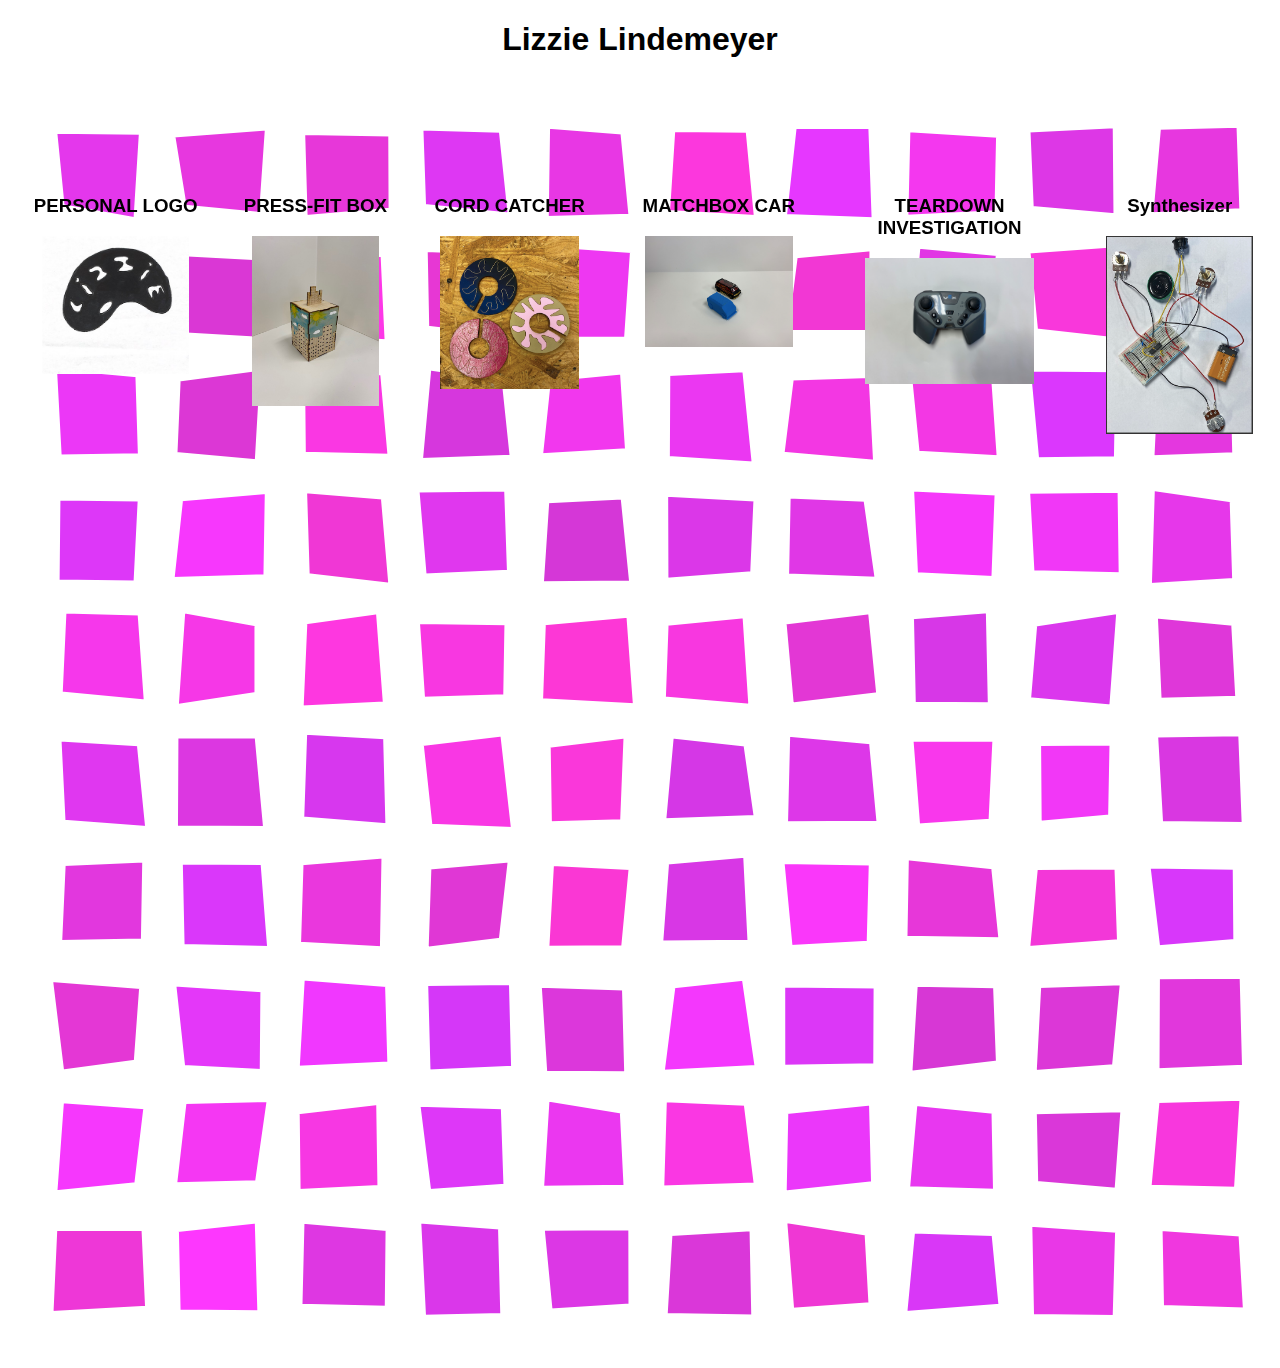
<file: index.html>
<!DOCTYPE html><html lang="en"><head>
    <script src="p5.js"></script>
    <script src="p5.sound.min.js"></script>
    <link rel="stylesheet" type="text/css" href="style.css">
    <meta charset="utf-8">

  </head>
  <body><table>
      <tbody><tr>
        <td>
          <h3> PERSONAL LOGO</h3>
          <a href = "Logo/Logo_Reflection.html">
            <img src="Logo/LizzieLogoFinal.jpg" width="70%">
            </a>
        </td>
        <td>
          <h3>PRESS-FIT BOX </h3>
          <a href = "https://drive.google.com/file/d/1OBPZG6wetkgTwmv93fO6m--6EAdEe0kt/view?usp=sharing ">
            <img src="PuzzleFitBoxProject/Puzzlefitbox.jpg" width="70%">
          </a>
        </td>
        <td>
          <h3> CORD CATCHER</h3>
          <a href = "CordCatcher/CordCatcher_Reflection.html">
            <img src="CordCatcher/FinalCordCatcher.jpg" width="70%">
            </a>
          </td>




        <td>
            <h3> MATCHBOX CAR </h3>
            <a href = "EngineeringCar/ReflectionLL.htm">
              <img src="EngineeringCar/FinalMatchboxCar.jpg" width="70%">
            </a>
      </td>


      <td>
          <h3> TEARDOWN INVESTIGATION </h3>
          <a href = /Users/elindemeyer/Documents/GitHub/E-D-1/TearDownProject/TDI.html>
            <img src="TearDownProject/FinalPhoto.jpg" width="70%">
          </a>
    </td>

    <td>
        <h3> Synthesizer </h3>
        <a href = "synthesizer/synth.html">
          <img src="synthesizer/synth..png" width="70%">
        </a>
  </td>




</tr></tbody></table>

      <tr>
    </td></tr></tbody></table>


    <script src="sketch.js"></script>
    <h1> Lizzie Lindemeyer </h1>


</body></html>
</file>
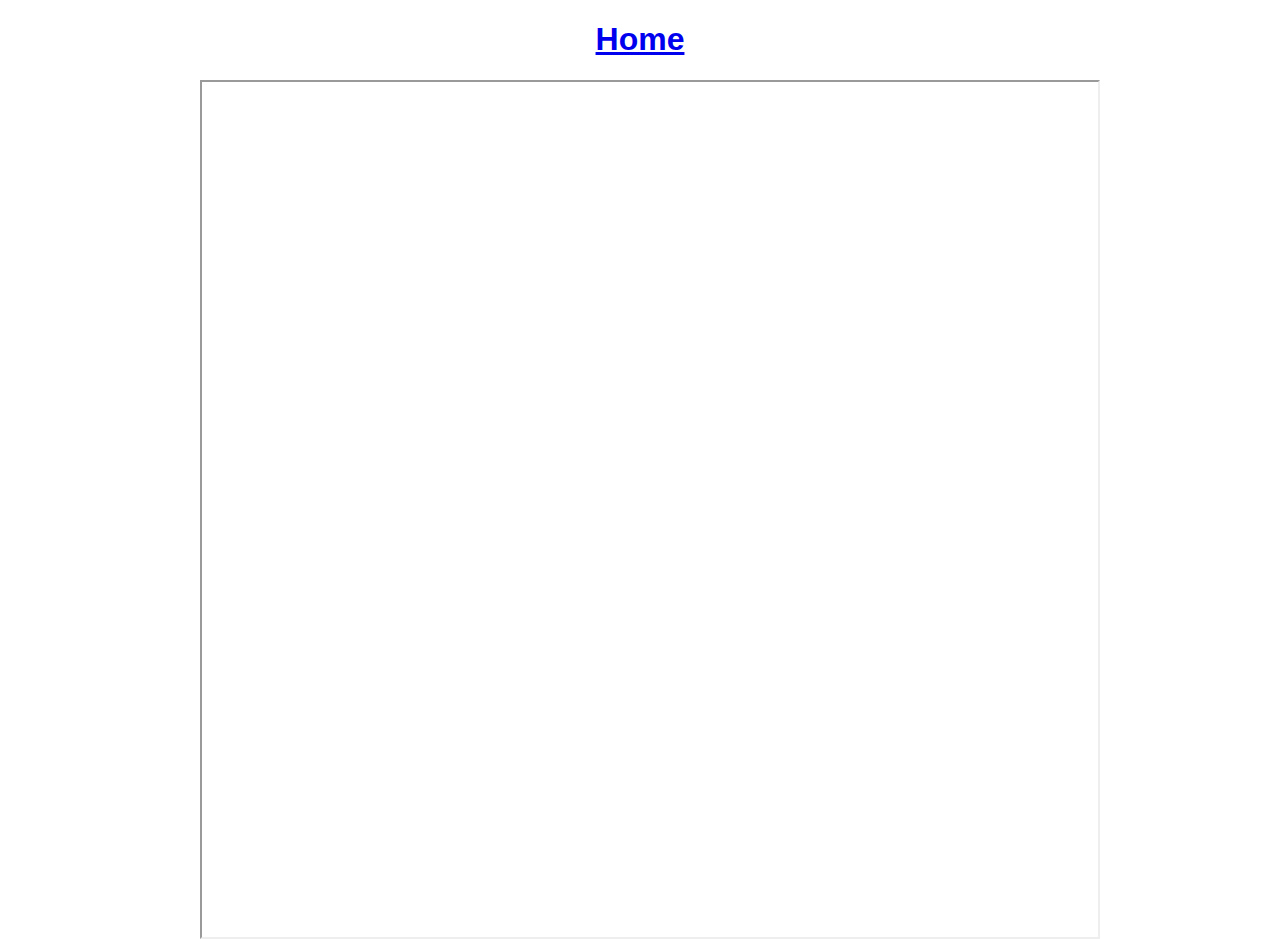
<file: CordCatcher/CordCatcher_Reflection.html>
<!DOCTYPE html>
<html>

<head>

  <style>
    iframe {
      margin-left: 15vw;
      margin-bottom: vh;
      margin-top: vh;
      height: 95vh;
      width: 70vw;
      position: absolute;
      z-index: 1;
    }
  </style>

</head>
<body>
    <a href = "../index.html"> <h1>Home</h1> </a>
    <script src="../p5.js"></script>
    <script src="../p5.sound.min.js"></script>
    <link rel="stylesheet" type="text/css" href="../style.css">
<iframe src="https://docs.google.com/document/d/e/2PACX-1vTLAhWYZHXvzPK9lH4mSzy5req8KBMHL2EcuKaAmpWhaGRi0WTCfB_ZjHY9TYBNibHMUmZg2d2LU9UA/pub?embedded=true"></iframe>
</body>
</html>
</file>
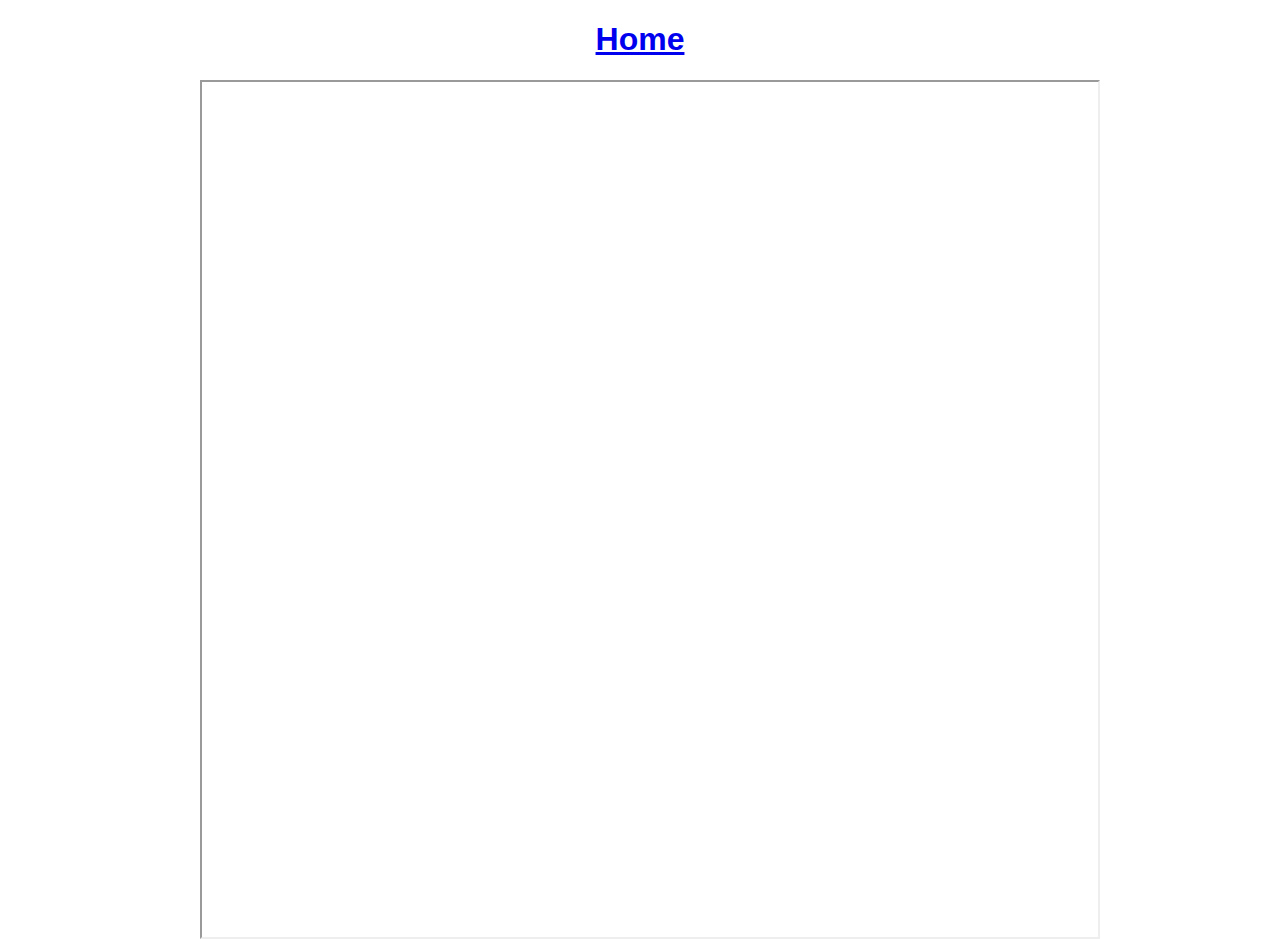
<file: synthesizer/synth.html>
<!DOCTYPE html>
<html>

<head>

  <style>
    iframe {
      margin-left: 15vw;
      margin-bottom: vh;
      margin-top: vh;
      height: 95vh;
      width: 70vw;
      position: absolute;
      z-index: 1;
    }
  </style>

</head>
<body>
    <a href = "../index.html"> <h1>Home</h1> </a>
    <script src="../p5.js"></script>
    <script src="../p5.sound.min.js"></script>
    <link rel="stylesheet" type="text/css" href="../style.css">
<iframe src="https://docs.google.com/document/d/e/2PACX-1vQeKqOTBmteD-VOH4rIhSCkoWppImNg6e7bcuA2XDc7TuA9qwDgba8J0mBvco8dE6bOnHgnXYp1agBH/pub?embedded=true"></iframe>
</file>
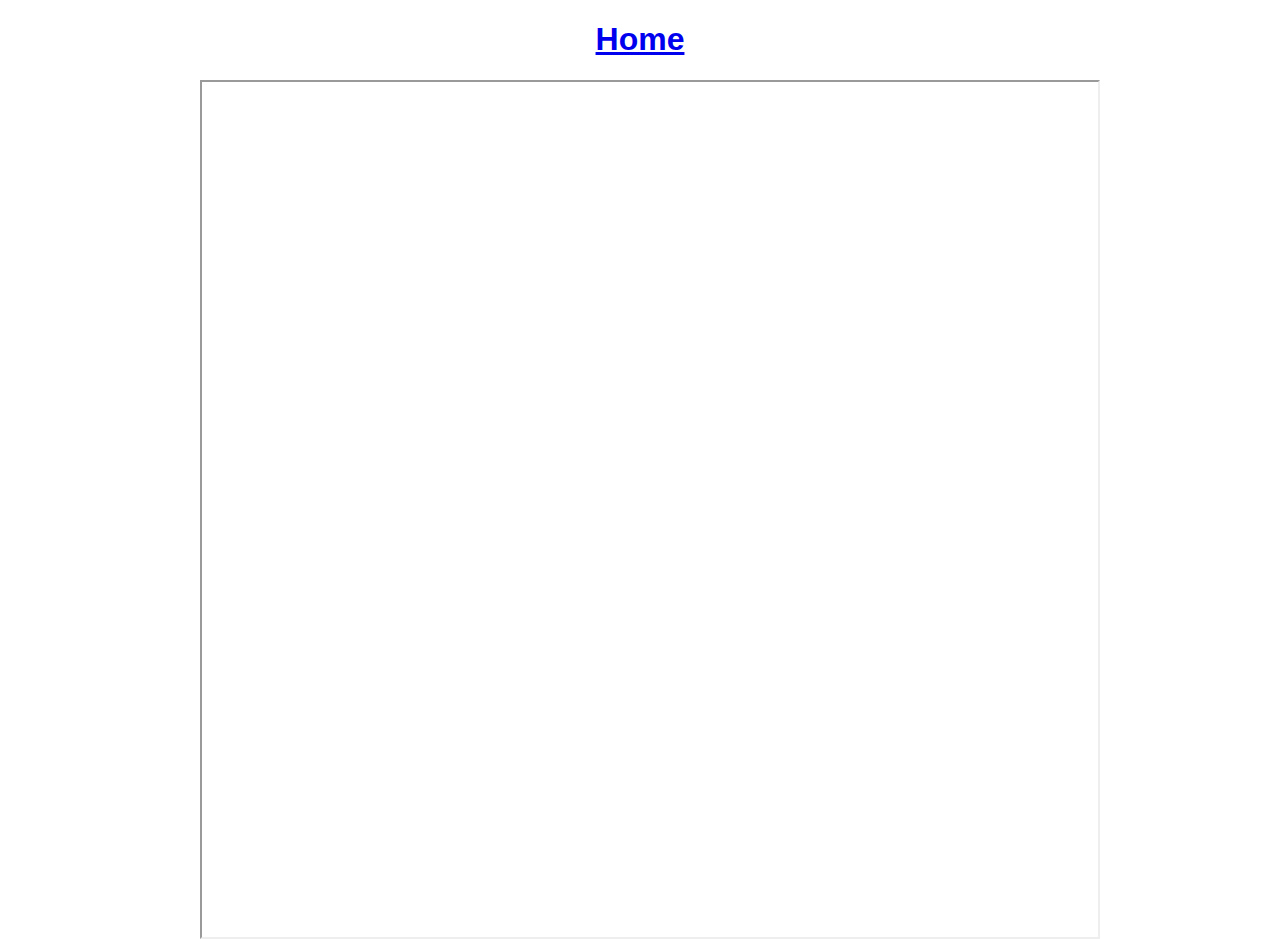
<file: TearDownProject/TDI.html>
<!DOCTYPE html>
<html>

<head>

  <style>
    iframe {
      margin-left: 15vw;
      margin-bottom: vh;
      margin-top: vh;
      height: 95vh;
      width: 70vw;
      position: absolute;
      z-index: 1;
    }
  </style>

</head>
<body>
    <a href = "../index.html"> <h1>Home</h1> </a>
    <script src="../p5.js"></script>
    <script src="../p5.sound.min.js"></script>
    <link rel="stylesheet" type="text/css" href="../style.css">
<iframe src="https://docs.google.com/document/d/e/2PACX-1vSYQ4R9HyhxHDF1SdZ1lxP9iqA12a7hGPhauy7TxFBTxSeYL-IW47oKsk0_9kNZOHJi44plq46kj3Fp/pub?embedded=true"></iframe>
</html>
</file>
<file: style.css>
html, body {
  margin: 5;
  padding: 0;
  font-family: 'Russo One', sans-serif;
}

canvas {
  display: block;
  z-index: -1;
}

h1{
  text-align: center;
  font-family:
}



table{
  position: absolute;
  z-index: 1;
  width:100%;

}

td {
    width: 50vw;
    height: 40vw;
    vertical-align: baseline;
    padding-top:40px;
    text-align:center;

    &:after, &:before {
        content: '';

        display: block;
        padding-bottom: calc(50% - 0.5em);
    }
}




.container{
  position: relative;
}

.project {
  position: absolute;
  width:50%;
  float: left;

  left: 0px;
  top: 0px;
  z-index: 1;
}
</file>
